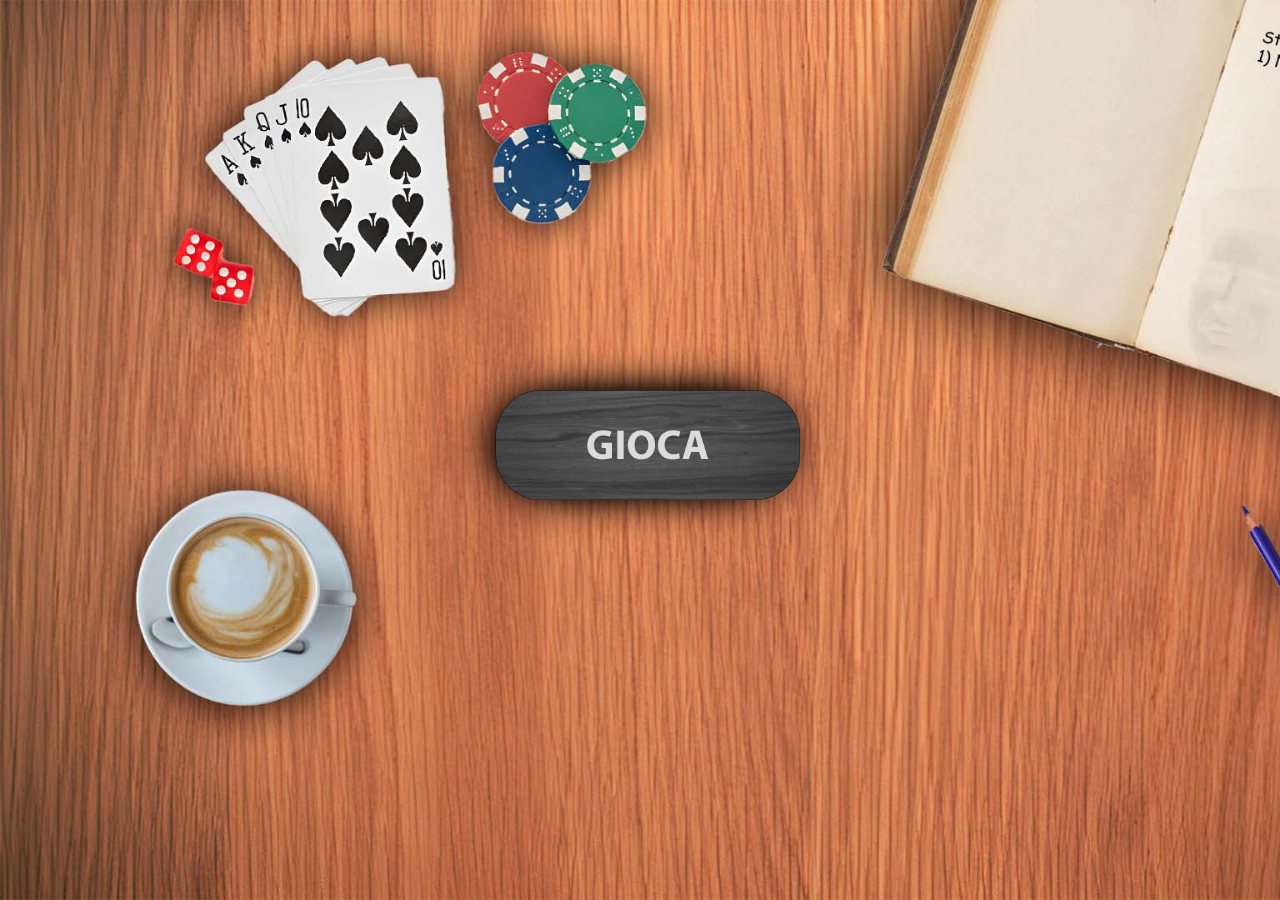
<file: scacchi/index.html>
<!DOCTYPE html>
<html lang="it">
  <head>
    <title>Scacchi</title>
    <link href="style.css" rel="stylesheet" type="text/css" />  <!--collegamento al css-->
      <link rel="icon" type="image/x-icon" href="immagini/white_pawn.svg">  <!--icona-->
    <script src="https://ajax.googleapis.com/ajax/libs/jquery/3.6.3/jquery.min.js"></script>  <!--collegamento a JQuery-->
  </head>

  <body>
   <div class="game"><img id="bottone" src="immagini/tasto.png" alt="tasto.png"></div>  <!--Tasto per avviare il gioco-->
   <div class="restart"><img id="bottoneRestart" src="immagini/restart.png" alt="restart.png"></div>  <!--Tasto per riavviare la partita-->

   <div id="result"></div>  <!--schermata risultato-->


    <ul id="eliminatinero" class="eliminati"></ul>  <!--lista degli eliminati del nero-->
    <ul id="eliminatibianco" class="eliminati"></ul>  <!--lista degli eliminati del bianco-->

    <ul id="listaPedoneBianco">   <!--Lista per il potenziamento del pedone bianco (di norma nascosta)-->
      <li><img src="immagini/white_knight.svg" alt="white_knight.svg"></li>
      <li><img src="immagini/white_queen.svg" alt="white_queen.svg"></li>
      <li><img src="immagini/white_bishop.svg" alt="white_bishop.svg"></li>
      <li><img src="immagini/white_rook.svg" alt="white_rook.svg"></li>
    </ul>

    <div id="spazioDiGioco"></div>  <!--Qui si posiziona la scacchiera di gioco-->

    <ul id="listaPedoneNero">     <!--Lista per il potenziamento del pedone nero (di norma nascosta)-->
      <li><img src="immagini/black_knight.svg" alt="black_knight.svg"></li>
      <li><img src="immagini/black_queen.svg" alt="black_queen.svg"></li>
      <li><img src="immagini/black_bishop.svg" alt="black_bishop.svg"></li>
      <li><img src="immagini/black_rook.svg" alt="black_rook.svg"></li>
    </ul>

   

    <!--collegamento agli script di ogni classe e allo script principale-->
    <script src="classi/Pezzo.js" type="text/javascript"></script>
    <script src="classi/AlfiereBianco.js" type="text/javascript"></script>
    <script src="classi/AlfiereNero.js" type="text/javascript"></script>
    <script src="classi/TorreNero.js" type="text/javascript"></script>
    <script src="classi/TorreBianco.js" type="text/javascript"></script>
    <script src="classi/CavalloNero.js" type="text/javascript"></script>
    <script src="classi/CavalloBianco.js" type="text/javascript"></script>
    <script src="classi/ReNero.js" type="text/javascript"></script>
    <script src="classi/ReBianco.js" type="text/javascript"></script>
    <script src="classi/PedoneBianco.js" type="text/javascript"></script>
    <script src="classi/PedoneNero.js" type="text/javascript"></script>
    <script src="classi/ReginaNero.js" type="text/javascript"></script>
    <script src="classi/ReginaBianco.js" type="text/javascript"></script>
    <script src="classi/Scacchiera.js" type="text/javascript"></script>
    <script src="classi/playSound.js" type="text/javascript"></script>
    <script src="script.js" type="text/javascript"></script>
  </body>
</html>
</file>
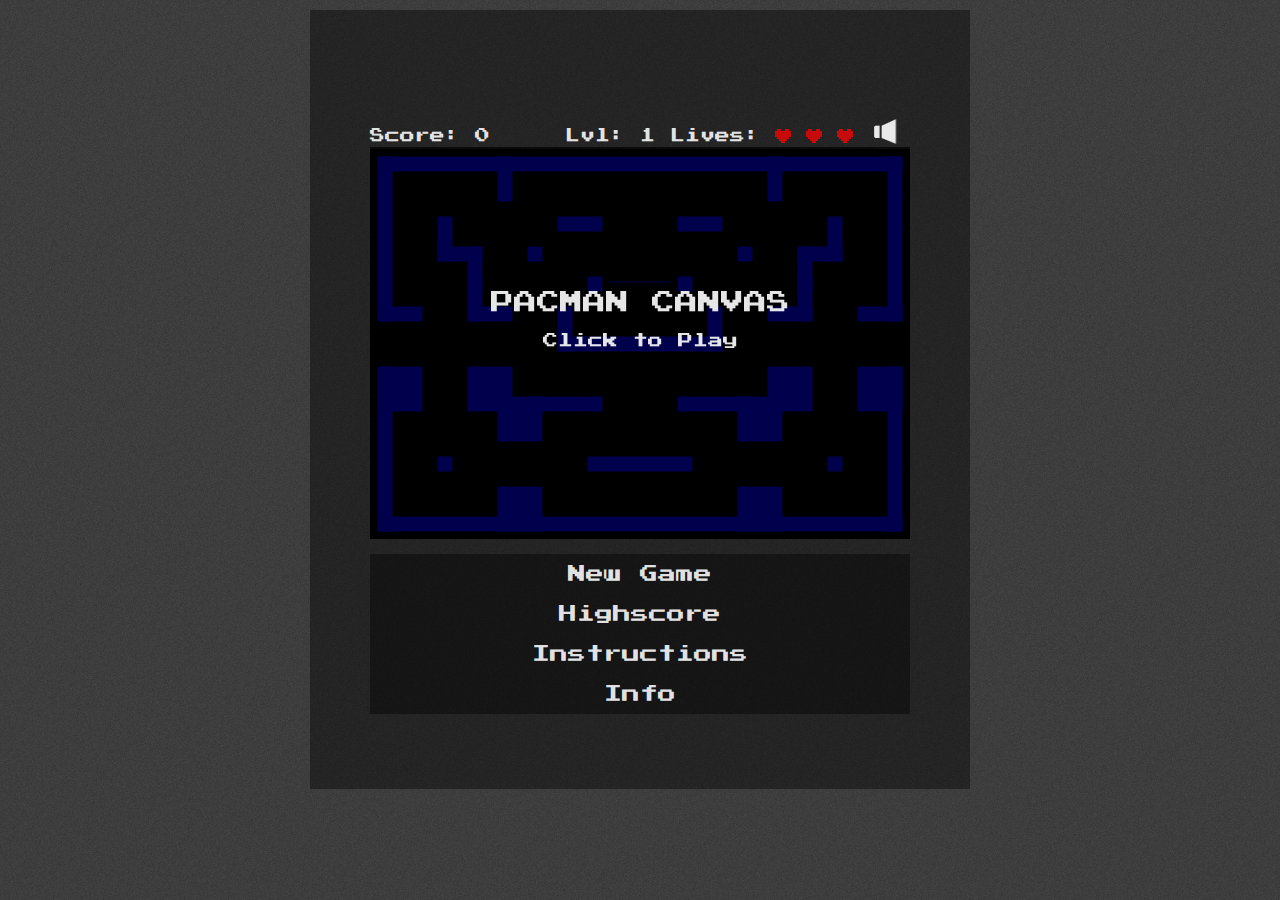
<file: labirinto/idee minigiochi progetto/pacman-canvas-master/index.htm>
<!DOCTYPE html>

<!--<html lang="en">-->
<html lang="en" manifest="cache.manifest">
<head>
	<meta charset="utf-8" />
	<title>Pacman in HTML 5 Canvas</title>
	<link rel="stylesheet" href="style.css">
	<link rel="stylesheet" href="pacman-canvas.css">
	<link rel="manifest" href="manifest.json">


	<!-- SEO Stuff -->
    <meta name="description" content="Play Pacman Canvas for free on your desktop or mobile. This whole game is open source an was created in HTML5." />
    <link rel="canonical" href="http://pacman.platzh1rsch.ch/" />
    <meta name="author" content="platzh1rsch.ch" />
    <meta name="publisher" content="platzh1rsch.ch" />
    <meta name="copyright" content="&copy; Copyright (c) platzh1rsch.ch" />
    <meta name="robots" content="index,follow" />
    <meta http-equiv="content-language" content="de">
    <meta name="language" content="de">
    <meta name="page-topic" content="Games/Arcade" />

    <meta content="National" name="distribution" />
    <meta content="pacman.platzh1rsch.ch" name="target" />

   	<!-- Facebook Open Graph Information -->
	<meta property="og:image" content="http://pacman.platzh1rsch.ch/img/Icon-200x200.png"/>
    <meta property="og:title" content="Pacman Canvas in HTML5" />
	<meta property="og:description" content="Play Pacman Canvas for free on your desktop or mobile. This whole game is open source an was created in HTML5." />
    <meta property="og:url" content="http://pacman.platzh1rsch.ch/" />
    <meta property="og:site_name" content="Pacman Canvas in HTML5" />
	<meta property="og:locale" content="en_US" />

	<!-- site icons -->
	<link rel="shortcut icon" href="img/Icon-130x130.png" />
	<link rel="apple-touch-icon" href="img/Icon-130x130.png" />

    <meta property="og:image" content="http://pacman.platzh1rsch.ch/img/Icon-130x130.png"/>

	<!-- AppsFuel verification code -->
	<meta name="appsfuel_code" content="83d3cedc1050a5c"/>
	
	<!-- Mobile Viewport -->
	<meta name="viewport" content="width=device-width, initial-scale=1, maximum-scale=1, user-scalable=0"/>
	
	<!-- Apple Mobile Web Capability -->
	<meta name="apple-mobile-web-app-capable" content="yes" />
	
	<!-- Script -->
	<script src="js/jquery-1.10.2.min.js" type="text/javascript"></script>
	<script src="js/jquery.hammer.min.js" type="text/javascript"></script>
	
	<!-- Google Analytics -->
	<script type="text/javascript">

	  var _gaq = _gaq || [];
	  _gaq.push(['_setAccount', 'UA-28993174-1']);
	  _gaq.push(['_setDomainName', 'pacman.platzh1rsch.ch']);
	  _gaq.push(['_trackPageview']);

	  (function() {
		var ga = document.createElement('script'); ga.type = 'text/javascript'; ga.async = true;
		ga.src = ('https:' == document.location.protocol ? 'https://ssl' : 'http://www') + '.google-analytics.com/ga.js';
		ga.src = ('https:' == document.location.protocol ? 'https://ssl' : 'http://www') + '.google-analytics.com/ga.js';
		var s = document.getElementsByTagName('script')[0]; s.parentNode.insertBefore(ga, s);
	  })();
	</script>
	
</head>

<body>

<div class="container">
<div class="main">


<!-- Display this message if Javascript is disabled -->
<noscript>
<h2>Enable Javascript!</h2>
<p>This HTML 5 app requires Javascript to run. Please check that Javascript is enabled in your browser.</p>
</noscript>

<!-- Highscore -->
<div class="content" id="highscore-content">
	<div class="button" id="back">&lt; back</div>
	<div>
		<h1>Highscore</h1>
		<p>
			<ol id="highscore-list">
				
			</ol>
		</p>
	</div>
</div>

<!-- INSTRUCTIONS -->
<div class="content" id="instructions-content">
	<div class="button" id="back">&lt; back</div>
	<div>
		<h1>Instructions</h1>
		<div class="nomobile">
			<h2>Controls</h2>
			<p>Use your arrow keys or [W,A,S,D] keys to navigate pacman.</p>
			<p>To pause / resume the game press [SPACE] or [ESC] or just click into the game area.</p>
		</div>
		<div class="mobile">
			<h2>Controls</h2>
			<p>Use swipe gestures to navigate pacman.</p>
			<p>Alternatively use the Arrow Buttons underneath the game area to navigate pacman.</p>
			<p>To pause / resume the game, touch the game area once.</p>
		</div>

		<div>
			<h2>Ghosts</h2>
			<p>Ghosts are creatures that hunt pacman and will kill him if they catch him.</p>
			<p>Every ghost has its own strategy to chase down pacman.</p>
			<h3>Inky<img src="img/inky.svg" class="pull-right"></h3>
			Inky will stay in the ghost house until pacman has eaten at least 30 pills.	His home is the bottom right corner.
			<h3>Blinky <img src="img/blinky.svg" class="pull-right"></h3>
			Blinky is the most agressive of the 4 ghosts. He will start chasing pacman right away, and aim directly at him. His home is the upper right corner.
			<h3>Pinky<img src="img/pinky.svg" class="pull-right"></h3>
			Pinky will start chasing pacman right away, he will always aim 4 fields ahead and 4 fields left of pacman. His home is the upper left corner.
			<h3>Clyde<img src="img/clyde.svg" class="pull-right"></h3>
			Inky will stay in the ghost house until pacman has eaten at least 2/3 of all pills. His home is the bottom left corner.
		</div>

		<div>
			<h2>Ghost moods</h2>
			The ghosts have two different moods that change the way they act during the game.
			<h3>Scatter mood</h3>
			<p>This is the default mood. When ghosts are in scatter mood, they will just go to their home corner and stay there.</p>
			<img src="img/instructions/instructions_scatter.PNG">
			<h3>Chase mood</h3>
			<p>After a certain time the ghosts change their mood and want to go chasing pacman. This is indicated through the walls turning red.</p>
			<img src="img/instructions/instructions_chase.PNG">
		</div>

		<div>
			<h2>Items</h2>
			<h3>Pills</h3>
			<p>The goal of every level is, to eat all the white pills without getting catched by the ghosts. One pill results in 10 points.</p>
			<h3>Powerpills</h3>
			<p>In every level there are 4 powerpills, which are a bit bigger than the regular ones. If Pacman eats those, he will get strong enough to eat the ghosts. You can see this indicated by the ghosts turning blue. One powerpill results in 50 points.</p>
			<img src="img/instructions/instructions_powerpill.PNG">
			<p>Eating a ghost results in 100 points. The soul of the ghost will return to the ghost house before starting to chase Pacman again.</p>
		</div>

	</div>
</div>

<!-- Info -->
<div class="content" id="info-content">
	<div class="button" id="back">&lt; back</div>
	<div>
		<h1>Info</h1>
		<p>Current Version: <span class="app-version">1.0.6 (2022-08-14)</span></p>
		<img src="img/platzh1rsch-logo.png">
		<p>Pacman Canvas is Open Source, written by <a href="http://platzh1rsch.ch">platzh1rsch</a>. You can get the code on <a target="_blank" href="https://github.com/platzhersh/pacman-canvas" target="_blank">github</a>.</p>
	</div>
</div>



<!-- main game content -->
<div class="content" id="game-content">

		<!-- Google AdSense -->
		<div id="adsense">
			<script async src="//pagead2.googlesyndication.com/pagead/js/adsbygoogle.js"></script>
			<ins class="adsbygoogle"
			     style="display:inline-block;width:320px;height:50px"
			     data-ad-client="ca-pub-0176206735745791"
			     data-ad-slot="6492298622"></ins>
			<script>
			(adsbygoogle = window.adsbygoogle || []).push({});
			</script>
		</div>
	
	
	<!-- main game content -->
	<div class="game wrapper">
	
		<div class="score">Score:</div>
		<div class="level">Lvl:</div>
		<div class="lives">Lives: </div>
		
		<div class="controlSound">
			<img src="img/audio-icon-mute.png" id="mute">
		</div>
		<!-- canvas is splitted into 18x13 fields -->
		<div id="canvas-container">
			<div id="canvas-overlay-container">
				<div id="canvas-overlay-content">
					<div id="title">Pacman Canvas</div>
					<div><p id="text">Click to Play</p></div>
				</div>
			</div>
			<canvas id="myCanvas" width="540" height="390">
			<p>Canvas not supported</p>
			</canvas>
		</div>

		<div class="controls" id="game-buttons">
		<!-- Will be moved to Instructions 
		<p class="nomobile">Use W-A-S-D keys to navigate Pac-Man</p>
		-->
		
			<!-- OLD Buttons -->
			<div>
				<span id="up" class="controlButton">&uarr;</span>
			</div>
			<div>
				<span id="left" class="controlButton">&larr;</span>
				<span id="down" class="controlButton">&darr;</span>
				<span id="right" class="controlButton">&rarr;</span>
			</div>
			
		</div>
		<!-- inGame Controls End -->
		
		<!-- Game Menu -->		
		<div class="controls" id="menu-buttons">
			<ul>
				<li class="button" id="newGame">New Game</li>
				<li class="button" id="highscore">Highscore</li>
				<li class="button" id="instructions">Instructions</li>
				<li class="button" id="info">Info</li>
			</ul>
			
		</div>
		<!-- Game Menu End -->
		
	</div>
		
	<div class="description nomobile">
		<p>This whole thing was written in HTML5, CSS3 and Javascript (using small bits of jquery). For the basics I was following the <a href="http://devhammer.net/blog/exploring-html5-canvas-part-1---introduction" target="_blank">"Exploring HTML5 Canvas"</a> Tutorials (Part 1 - 6) by Devhammer. Thanks for the great Tutorial!</a>
		<p>For some other stuff, like how to write objectorientated javascript I was following the tutorials over at <a href="http://www.codecademy.com/" target="_blank">http://www.codecademy.com/</a>, which is a really great site to learn Javascript and also other languages.</a>
		<p>If you understand German you can also read my blogpost about this site: <a href="http://blog.platzh1rsch.ch/2012/08/pacman-in-html5-canvas.html">"Pacman in HTML5 Canvas"</a>.</p>
		
		<span id="audio">
			<audio id="theme" preload="auto">
				<source src="wav/theme.wav" type="audio/wav">
				<source src="mp3/theme.mp3" type="audio/mpeg">
			</audio>
			<audio id="waka" preload="auto">
				<source src="wav/waka.wav" type="audio/wav">
				<source src="mp3/waka.mp3" type="audio/mpeg">
			</audio>
			<audio id="die" preload="auto">
				<source src="wav/die.wav" type="audio/wav">
				<source src="mp3/die.mp3" type="audio/mpeg">
			</audio>
			<audio id="powerpill" preload="auto">
				<source src="wav/powerpill.wav" type="audio/wav">
				<source src="mp3/powerpill.mp3" type="audio/mpeg">
			</audio>
		</span>
		
		
	</div>

</div>
</div>
</div>

	<script src="pacman-canvas.js" type="text/javascript"></script>


</body>
</html>
</file>
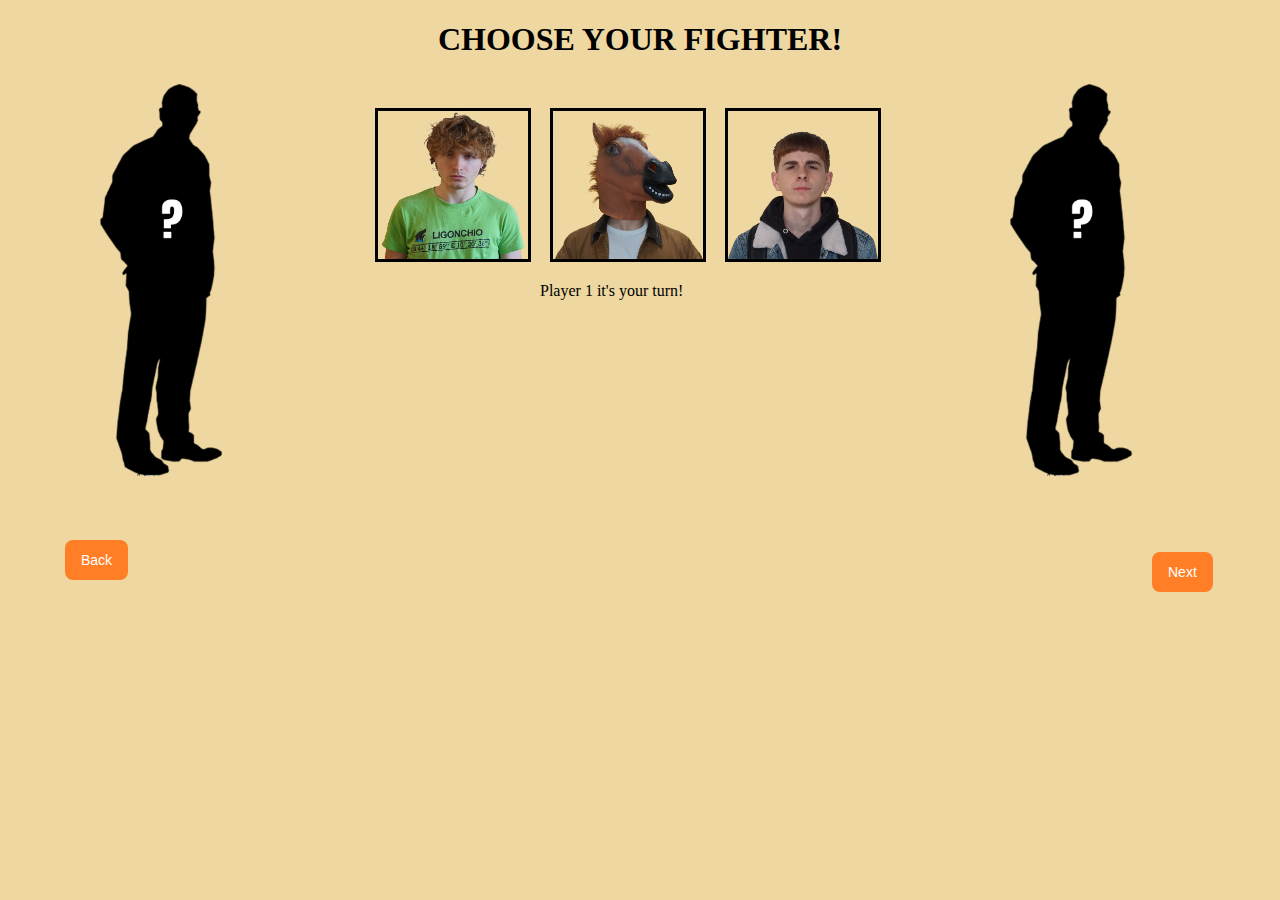
<file: characters-v2.html>
<!DOCTYPE html>
<head>
	<script src="https://ajax.googleapis.com/ajax/libs/jquery/3.6.3/jquery.min.js"></script>
	<title>Characters</title>
	<link rel="icon" href="images/logo.png" type="image/icon type">
	<link rel="stylesheet" href="style.css">
	
	<style>

		html{
			background-color: #eed7a1;
			cursor: url("cursor/WiiCursor.png"), auto;
		}
		
		.back{
			margin-left:-125px;
		}
		.next{
			top:-28px;
		}
		
	</style>
</head>
<body>
	<div id="tutto">
	
		<h1 id="titolo">CHOOSE YOUR FIGHTER!</h1>
	
		<div id="p1">
			<img src="images/mysterious.png" alt="First Player" id="completo1">
		</div>
		
		<div id="p2">
			<img src="images/mysterious.png" alt="First Player" id="completo2">
		</div>
		
		<div id="personaggi">
			<ul>
				<li> <img src="images/berta/testa-1.png" alt="First Character" id="testa"> </li>
				<li> <img src="images/davide/testa-1.png" alt="Second Character" id="testa2"> </li>
				<li> <img src="images/giorgio/testa-1.png" alt="Third Character" id="testa3"> </li>
			</ul>
		</div>
		
		<p id="scelta"> Player 1 it's your turn! </p>
		
		<button class = "back" id="indietroHome" target="" >Back</button>
		<button class = "next" id="nextChar" target="" >Next</button>
		
	</div>
	
	<script src="script_personaggi.js"></script>

</body>
</html>
</file>
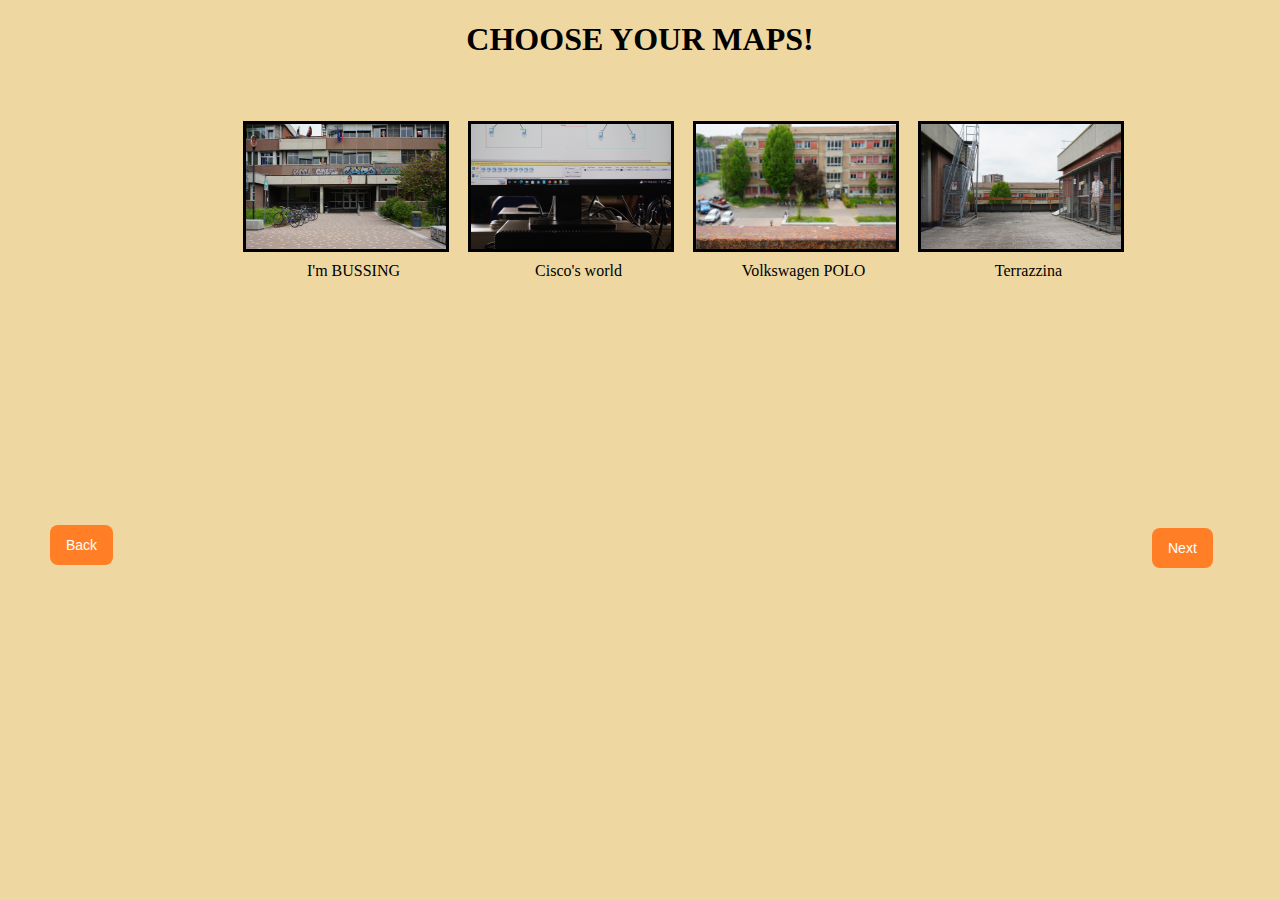
<file: map.html>
<!DOCTYPE html>
<head>
	<script src="https://ajax.googleapis.com/ajax/libs/jquery/3.6.3/jquery.min.js"></script>
	<title>MAPS</title>
	<link rel="icon" href="images/logo.png" type="image/icon type">
	<link rel="stylesheet" href="style.css">
	
	<style>
		body{
			cursor: url("cursor/cursor.cur"), auto;
		}

		html{
			background-color: #eed7a1;
			cursor: url("cursor/WiiCursor.png"), auto;
		}
		
		#descrizione{
			text-align:center;
		}
		
		.back{
			margin-left: 50px;
		}
		
	</style>
</head>
<body>
	<div id="tutto">
	
		<h1 id="titolo">CHOOSE YOUR MAPS!</h1>
	
		<div id="mappe">
			<table>
				<tr>
					<td> <img src="images/sfondi/bus.jpg" alt="First Map" id="map1"> </td>
					<td> <img src="images/sfondi/ciscos_world.jpg" alt="Second Map" id="map2"> </td>
					<td> <img src="images/sfondi/polo.jpg" alt="Third Map" id="map3"> </td>
					<td> <img src="images/sfondi/terrazzina.jpg" alt="Third Map" id="map4"> </td>
				<tr>
				<tr id = "descrizione">
					<td>I'm BUSSING</td>
					<td>Cisco's world</td>
					<td>Volkswagen POLO</td>
					<td>Terrazzina</td>
				<tr>
			</table>
		</div>
		
		<button class = "back" id="allezBack" target="" >Back</a></button>
		<button class = "next" id="allezForward" target="" >Next</a></button>
		
	</div>
	
	<script>
	var bus = new Audio('audio/bus.mp3');
	var selected = new Audio('audio/selected.mp3');
	
	let selezione = false;
	
	let delta = 60 / 1000
	setInterval(() => {
		if(selezione){
			document.getElementById("allezForward").onclick = nextMap;
		}
		
	}, delta)
	
	document.getElementById("allezBack").onclick = backHome;
	
	function backHome(){
		location.replace("characters-v2.html");
	}
	
	function nextMap(){
		location.replace("index_1.html");
	}
	
	$(document).ready(function () {
		
		$("#map1").click(function () {
			bus.play();
			$("#map1").css("border","2px solid red");
			$("#map2").css("border","");
			$("#map3").css("border","");
			$("#map4").css("border","");
			$("#map1").css("transform", "scale(1.1)");
			$("#map2").css("transform", "scale(1.0)");
			$("#map3").css("transform", "scale(1.0)");
			$("#map4").css("transform", "scale(1.0)");
			localStorage.setItem("mappa", "bus.jpg");
			selezione = true;
			disabled
		});
		
		$("#map2").click(function () {
			selected.play();
			$("#map2").css("border","2px solid red");
			$("#map1").css("border","");
			$("#map3").css("border","");
			$("#map4").css("border","");
			$("#map2").css("transform", "scale(1.1)");
			$("#map1").css("transform", "scale(1.0)");
			$("#map3").css("transform", "scale(1.0)");
			$("#map4").css("transform", "scale(1.0)");
			localStorage.setItem("mappa", "ciscos_world.jpg");
			selezione = true;
		});
		
		$("#map3").click(function () {
			selected.play();
			$("#map3").css("border","2px solid red");
			$("#map1").css("border","");
			$("#map2").css("border","");
			$("#map4").css("border","");
			$("#map3").css("transform", "scale(1.1)");
			$("#map1").css("transform", "scale(1.0)");
			$("#map2").css("transform", "scale(1.0)");
			$("#map4").css("transform", "scale(1.0)");
			localStorage.setItem("mappa", "polo.jpg");
			selezione = true;
		});
		
		$("#map4").click(function () {
			selected.play();
			$("#map4").css("border","2px solid red");
			$("#map1").css("border","");
			$("#map2").css("border","");
			$("#map3").css("border","");
			$("#map4").css("transform", "scale(1.1)");
			$("#map1").css("transform", "scale(1.0)");
			$("#map2").css("transform", "scale(1.0)");
			$("#map3").css("transform", "scale(1.0)");
			localStorage.setItem("mappa", "terrazzina.jpg");
			selezione = true;
		});
		
	});
	
	</script>
	
</body>
</html>
</file>
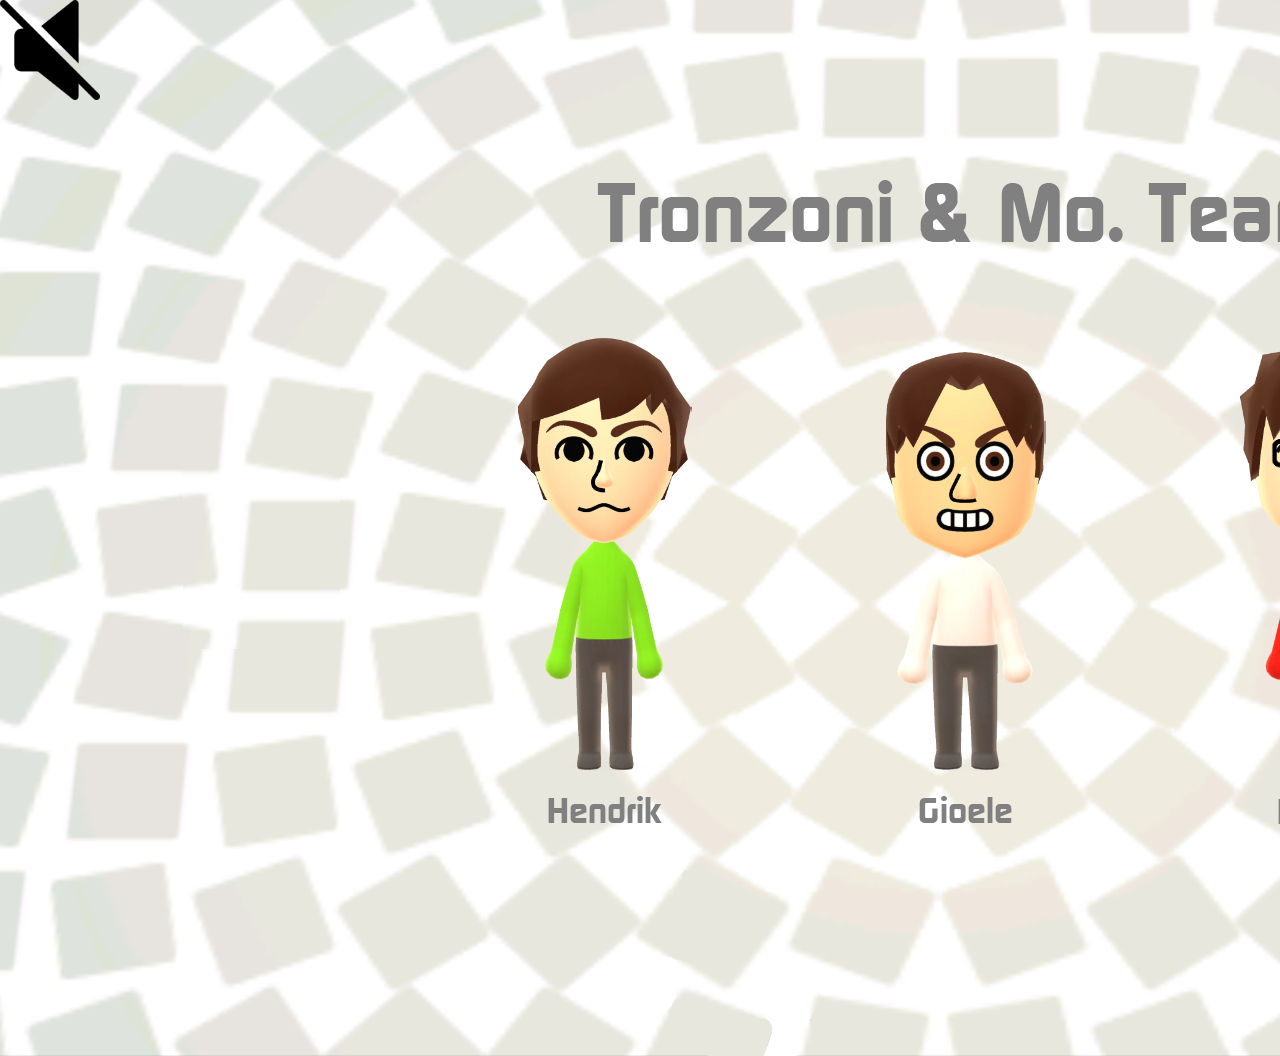
<file: mii_channel.html>
<!DOCTYPE html>
	<head>
		<title>Mii Channel</title>
		<link rel="icon" href="https://upload.wikimedia.org/wikipedia/commons/1/1d/Mii_Logo.png" type="image/icon type">
		<meta charset="UTF-8">
		<script src="https://ajax.googleapis.com/ajax/libs/jquery/3.6.3/jquery.min.js">	</script>
		<link rel="stylesheet" href="style.css">
		
		<style>
		</style>
	</head>
	<body>
		<img src="images/mute.png" id = "volume-mii">
		<img src = "images/mii-channel.png" alt="mii" id = "sfondo-mii">
	</body>
	<script>
		let tasto = document.getElementById("volume-mii");
		tasto.onclick = change;
		
		var acceso = false;
		
		var miiMusic = new Audio("audio/mii-channel-theme.mp3");
		
		function change(){
			if(acceso == false)
			{
				tasto.src = "images/volume.png";
				acceso = true;
				miiMusic.play();
			}
			else
			{
				tasto.src = "images/mute.png";
				acceso = false
				miiMusic.pause();
			}
		}
		
	</script>
</html>
</file>
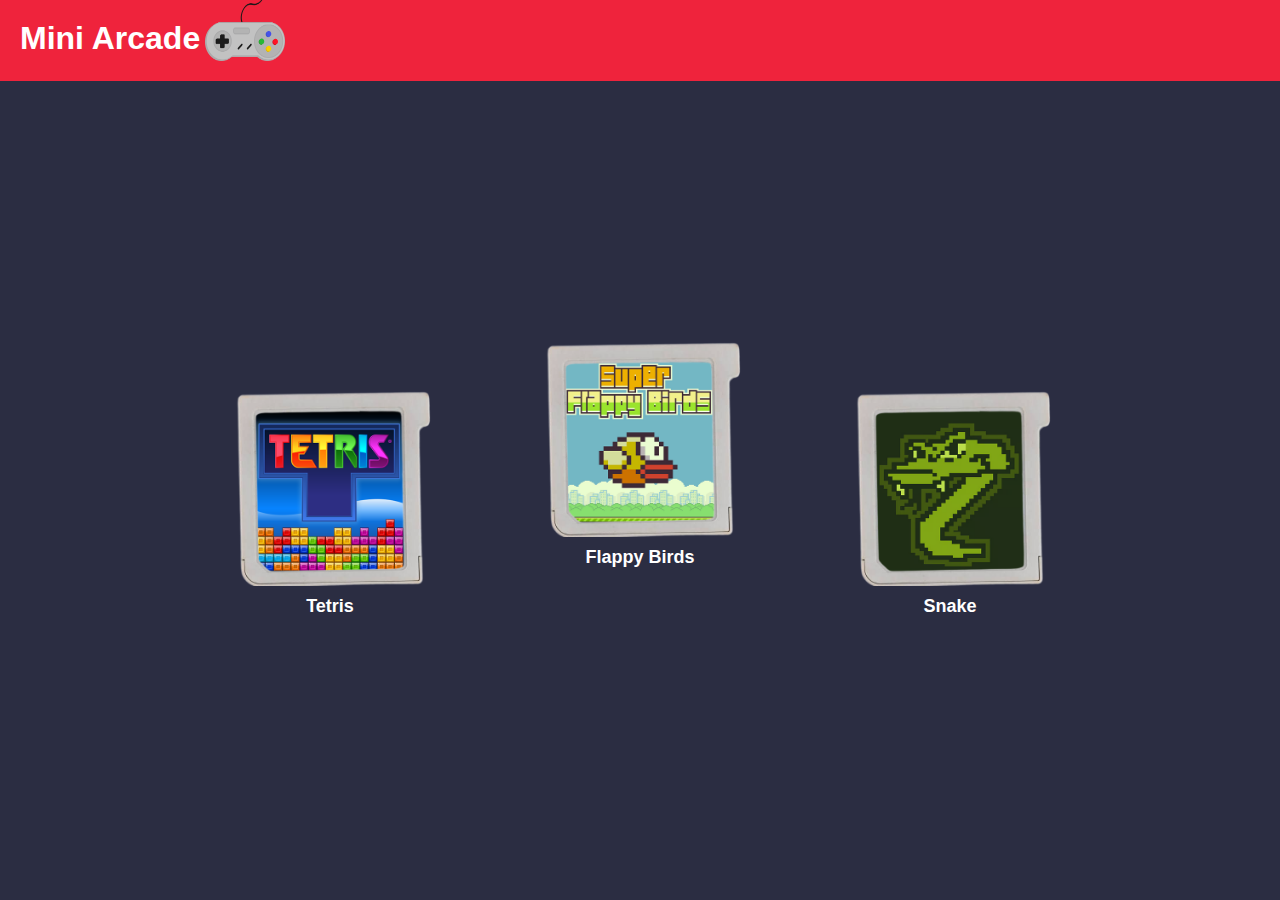
<file: Mini.html>
<!-- saved from url=(0027)https://simobini.github.io/ -->
<html><head><meta http-equiv="Content-Type" content="text/html; charset=UTF-8">
        
        <meta name="viewport" content="width=device-width">
        <meta name="description" content="Mini Arcade©">
        <meta name="keywords" content="Arcade">
        <meta name="author" content="Simone Bini, Guenda Morrone, Davide Padurean">
        <title>Mini Arcade</title>
        <link href="https://simobini.github.io/images/home/icon.png" rel="icon" media="all">
        <script src="./Mini_files/jquery-3.6.4.min.js.download"></script>
        <script src="./Mini_files/home.js.download"></script>
        <link href="./Mini_files/home.css" rel="stylesheet" type="text/css" media="all">
    </head>

    <body>

      <header>
        <h1>Mini Arcade</h1>
        <img id="head" src="./Mini_files/controller.png" alt="controller">
      </header>

      <div class="menu">
        
        <div class="menu-item">
          <img id="first" src="./Mini_files/tetris.png" alt="tetris">
          <p>Tetris</p>
        </div>

        <div class="menu-item" style="margin-bottom: 116.433px;">
          <img id="second" src="./Mini_files/birds.png" alt="birds">
          <p>Flappy Birds</p>
        </div>

        <div class="menu-item">
          <img id="third" src="./Mini_files/snake.png" alt="snake">
          <p>Snake</p>
        </div>

      </div>

      <div id="nintendo" style="display: none;"><img src="./Mini_files/nintendo.png"></div>
    
    

</body></html>
</file>
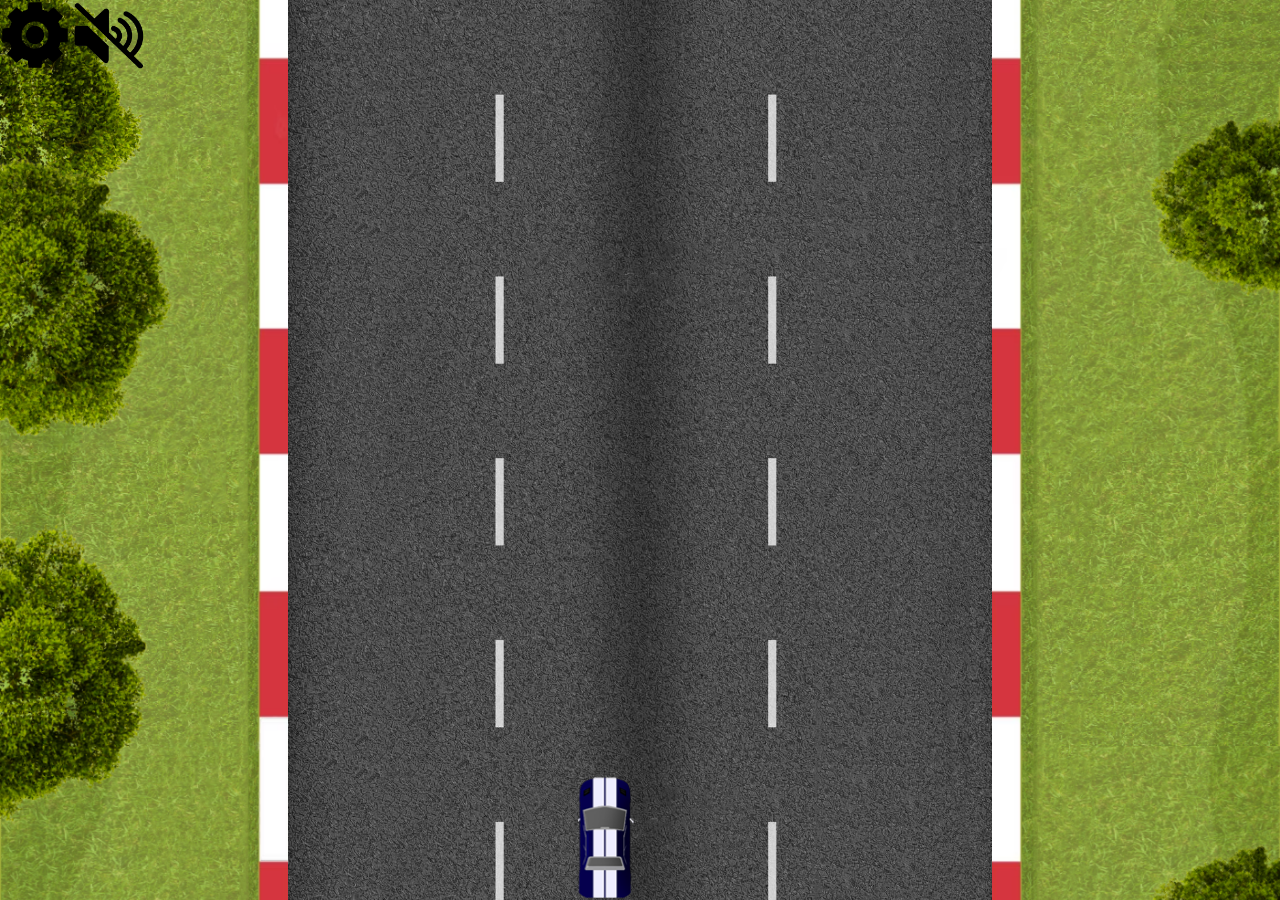
<file: asfaltoFolle/gioco.html>
<html>
	<head>
		<link href="Style/gioco/settings.css" rel="stylesheet" type="text/css">	
		<link href="Style/gioco/car.css" rel="stylesheet" type="text/css">	

		<script src="https://ajax.googleapis.com/ajax/libs/jquery/3.5.1/jquery.min.js"></script>
		<script type="text/javascript" src="script/script.js"></script>
		<title>Gioco</title>
	</head>
	
	<body>
		<div>
			<div class="bordiSx">
				<img id="opzioni" src="images/gioco/opzioni.png" width="70px" height="70px">
				<img id="audio" src="images/gioco/noAudio.png" width="70px" height="70px">	
			</div>
			<div id="img-area">
				<span id="macchina"><span class="movimentoMac"></span></span>
				<span id="ostacolo"><img class="movimentoOst" src="images/gioco/Ostacolo1.png"></span>
				<span id="ostacolo2" style="display:none"><img class="movimentoOst2" src="images/gioco/Ostacolo1.png"></span>
			</div>

			<div class="gameOver">	
				<h1>GAME OVER</h1>	
				<h2>SCORE: "<span class="pts"></span>"</h2>	
				<div style="margin-top:155px">
					<button id="restart"><a href="gioco.html">RESTART</a></button>
					<button id="record"><a href="Record.html">RECORD</a></button>
				</div>	
			</div>
			
			<div id="countDown"></div>
		</div>
		
		
		<div class="content">
				
			<div class="center">
				<button class="bottone1">RESUME</button>
				<button class="bottone2"><a href="Garage.html">GARAGE</a></button>
				<button class="bottone3"><a href="Home.html">HOME</a></button>
			</div>
		</div>	
		
		
	</body>
</html>
</file>
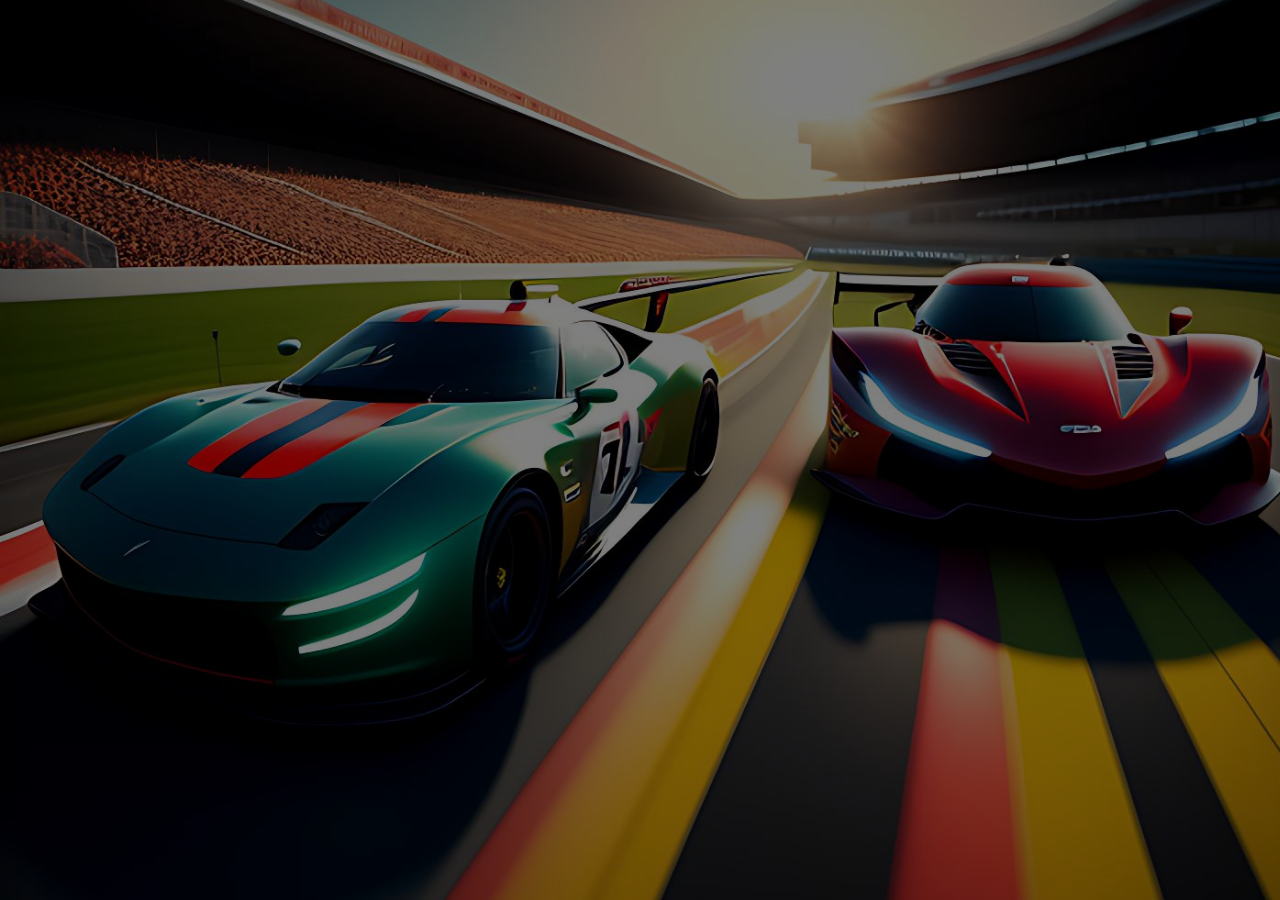
<file: asfaltoFolle/Home.html>
<html>
	<head>
		<title>SUPER FUNNY RACING GAME</title>
		<link href="Style/home-preGame/MainPre.css" rel="stylesheet" type="text/css">
		
		<script src="https://ajax.googleapis.com/ajax/libs/jquery/3.5.1/jquery.min.js"></script>
		<script src="script/Home.js" type="text/javascript"></script>
	</head>
	<body>

		<audio id="audio1" preload="auto">
			<source src="audio/startMacchina.wav" controls></source>
			Audio non funzionante
		</audio>
 
		<div id="wrapperMain">
			<div id="titolo"><h1>ASFALTO FOLLE</h1></div>
			<p id="bottom">Click sullo schermo per iniziare</p>
		</div>

		<div id="nero"></div>

		<div id="wrapperSecond">
			<div><p><a href="preGame.html"> &lt;PLAY> </a></p></div>
			<div id="bottoni"><div><a href="Garage.html">&lt;GARAGE></a></div></div>
		</div>
	</body>
</html>
</file>
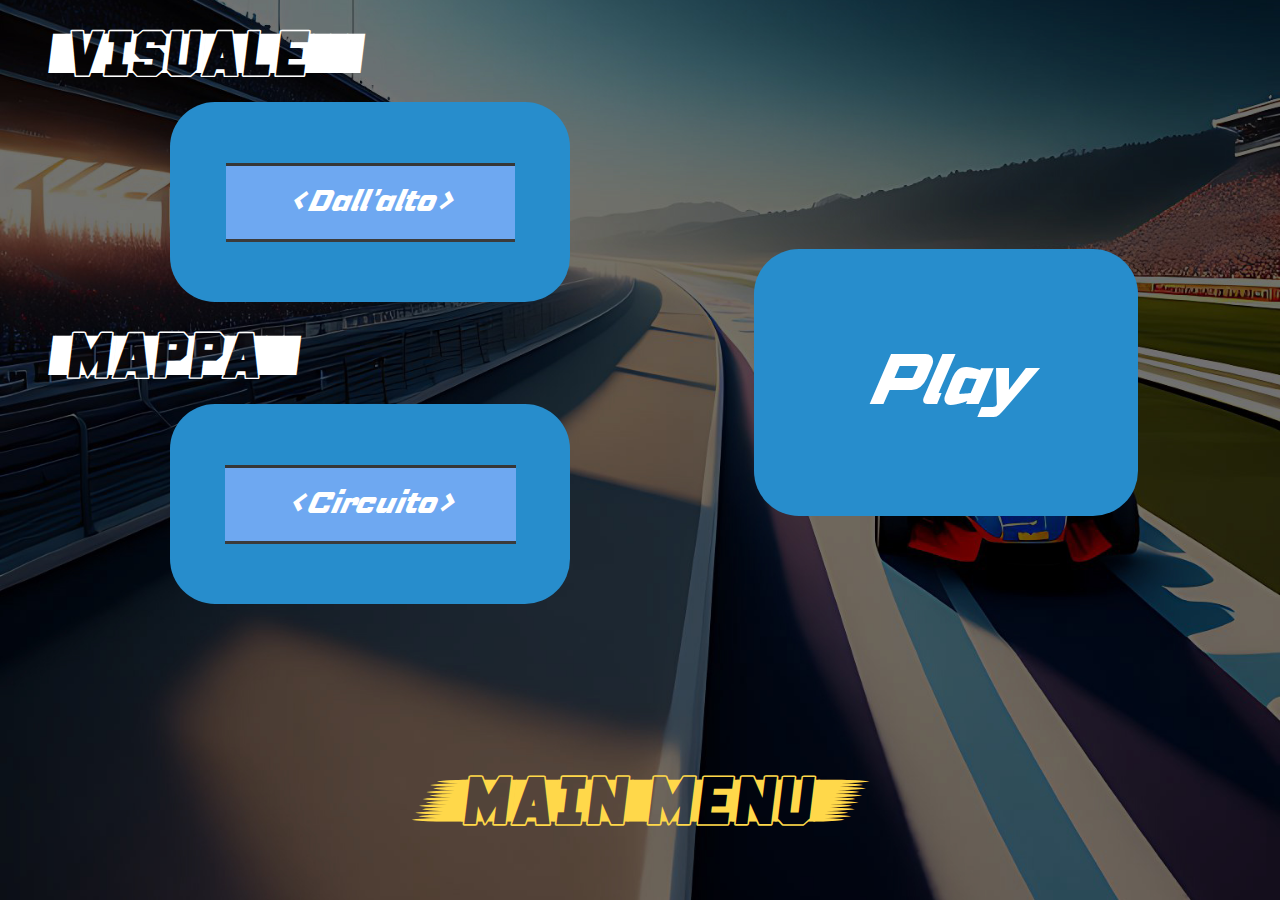
<file: asfaltoFolle/preGame.html>
<html>
	<head>
		<title>Pre-Game</title>
		<link href="Style/home-preGame/MainPre.css" type="text/css" rel="stylesheet">

		<script src="https://ajax.googleapis.com/ajax/libs/jquery/3.5.1/jquery.min.js"></script>
		<script src="script/preGame.js" type="text/javascript"></script>
	</head>
	<body id="bodyPre">
		<div id="wrapperPre">
			
			<div id="sx">
				<p>_VISUALE___</p>

				<div id="car">
					<div></div>
					<div></div>
					<div></div>
				</div>
				
				<p>_MAPPA__</p>
				<div id="map">
					<div></div>
					<div></div>	
				</div>
			</div>

			
			<div id="dx">
				<div id="play">
					<a href="">Play</a>
				</div>
			</div>
			<div id="footer">
				<p><a href="Home.html">&lt;MAIN_MENU></a></p>
			</div>
		</div>
	</body>
</html>
</file>
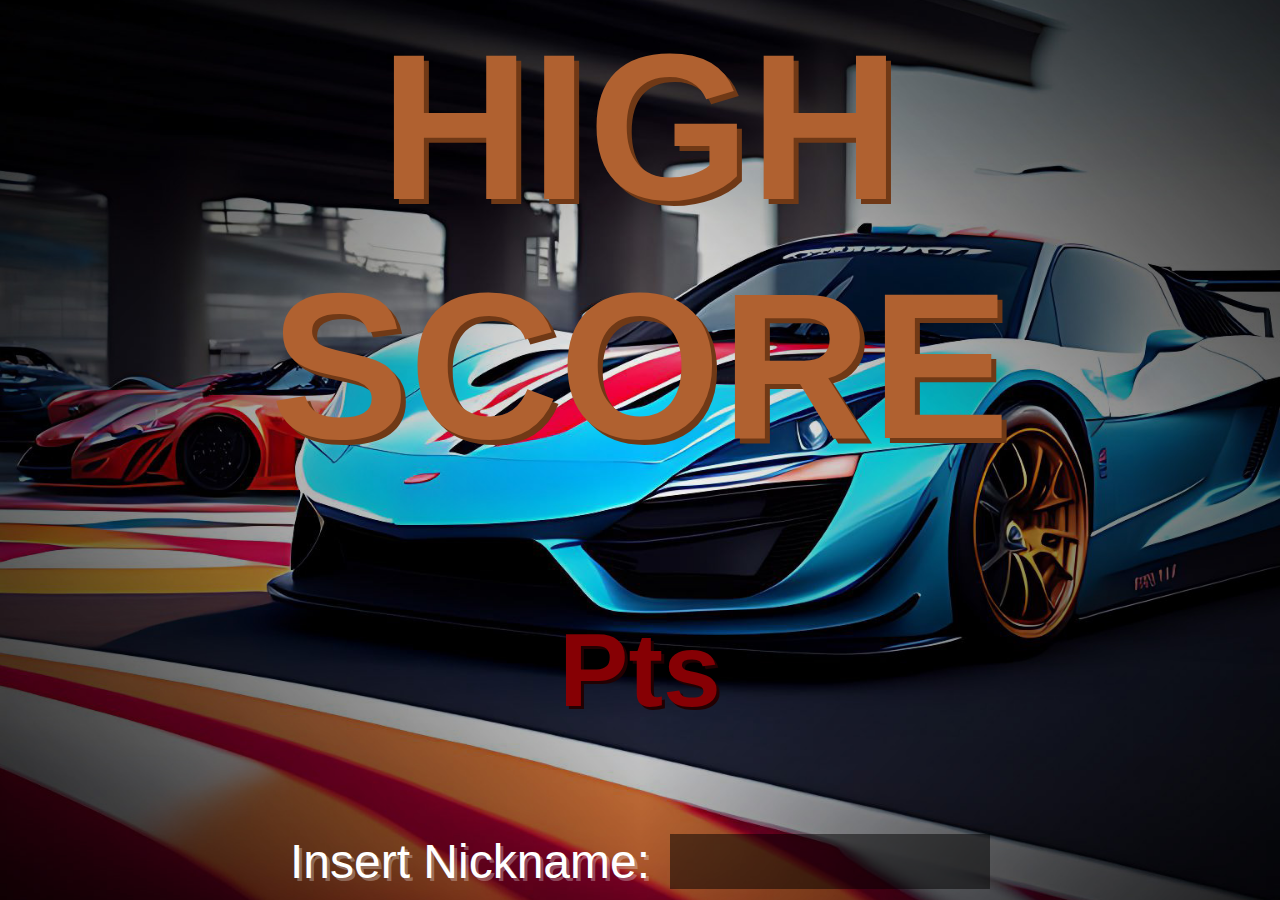
<file: asfaltoFolle/Record.html>
<html>
    <head>
		<link href="Style/record/HighSc.css" rel="stylesheet" type="text/css">

        <script src="https://ajax.googleapis.com/ajax/libs/jquery/3.5.1/jquery.min.js"></script>
        <script src="script/Record.js" type="text/javascript"></script>
    </head>
    <body>
        <div id="HS">
            <h1>HIGH SCORE</h1>

            <p><b> Pts</b></p>

            <div id="Ins">
                <label>Insert Nickname: </label>
                <input type="text" maxlength="10" id="nome" autocomplete="off">
            </div>
            <p style="display:none">Premere due volte per passare alla scoreboard</p>
        </div>
        
        <div id="SB" style="display:none">
            
            <h1>SCOREBOARD</h1>

            <table>
                <!--1^ riga: descrizione-->
                <tr id="legenda">
                    <td>Nickname</td>
                    <td>Points</td>
                </tr>

                <!--2^/3^/4^ riga: classifica-->
                

            </table>

            <a href="Home.html">&lt;__BACK_TO_HOME__></a>
        </div>
    </body>
</html>
</file>
<file: scacchi/style.css>
body {
	background-image: url("immagini/tavolo-texture.jpg");
	background-repeat: no-repeat;
	/* background-position: center; */
	height: 100vh;
	width: 100vW;
	margin: 0;
	overflow: hidden;
	background-size: cover;
}

#spazioDiGioco {
	position: relative;
	margin: auto;
	top: 0;
}


#bordoScacchiera {
	background-image: url("immagini/wood-texture.jpg");
	background-size: 1920px,1080px;
	background-position: center;
	position: relative;

	margin: 0px auto auto;
	top: 100px;
	border: 20px solid transparent;
	border-image: url("immagini/bordo.png") 100 stretch;

	width: 640px;

	padding: 0;
	
	box-shadow: 0 0 25px 5px rgba(0,0,0, 0.8);
	/*transform: rotateX(45deg);*/

	animation: fadeIn 1.5s;
}

@keyframes fadeIn {
    from { opacity: 0; }
    to   { opacity: 1; }
}

@keyframes fadeOut {
    from { opacity: 1; }
    to   { opacity: 0; }
}

.restart {
	position: absolute;
	z-index: 1;
}

#bottoneRestart {
	animation: fadeIn 1.5s;
	width: 100px;
	height: 100px;	
	transition: 0.3s;
}

#bottoneRestart:hover {
	width: 120px;
	height: 120px;	
}


.game, #result {
	position: absolute;
	size: 700px;
	top: 0;
	left: 0;
	right: 0;
	margin: 0 auto;
}

#result {
	display: none;
	background-color: rgba(0, 0, 0, 0.456);
	backdrop-filter: blur(5px);
	height: 100vh;
	width: 100vW;
	z-index: 1;
}

#result img{
	margin-top: 90px;
	width: 700px;
	height: 700px;
	z-index: 1;
}

#bottone{
	margin-top: 340px;
	width: 421px;
	height: 207px;
	z-index: 1;
	transition: 0.3s;
}

#bottone:hover{
	width: 510px;
	height: 250px;
}






table{
	margin: auto;
	border: 5px;
	border-collapse: collapse;
	/*border-style: solid;
  	border-color: rgb(230, 230, 230);*/
	box-shadow: 0 0 20px 15px rgba(0,0,0, 0.8) inset;
}



td {
	border-collapse: collapse;
	width: 80px;
	height: 80px;
	margin: 0;
	padding: 0;
}


tr {
	border-collapse: collapse;
	margin: 0;
	padding: 0;
}



.bianco{
  background-color: rgb(244, 235, 216);
}

.nero{
  background-color: rgba(150, 75, 0, 0.5);
}

img{
	display: block;
	margin: auto;
	height: 70px;
	width: 70px;
	padding: 0;
	user-select: none;
}


.selezionato{
	/*background-color: rgba(255, 255, 255, 0.5);*/
	background-image:  url("immagini/selezione.png") ;
	background-size: 180px;
	background-repeat: no-repeat;
   	background-position: center;	
}

.mosse {
	background-image: url("immagini/mosse.png");
	background-size: 130px;
	background-repeat: no-repeat;
   	background-position: center;	
}

.mangia {
	background-image: url("immagini/mangia.png");
	background-size: 80px;
	background-repeat: no-repeat;
	background-position: center;
}


.scacco {
	background-image: url("immagini/check.png");
	background-size: 180px;
	background-repeat: no-repeat;
	background-position: center;
}

#eliminatinero {
	float: left;
	position: relative;
	background-color: rgba(0,0,0,0.4);
	border-radius: 13px;
	padding:0;
	margin-left:40px;
	top:100px;
	max-height: 640px;
	overflow:auto;
}

#eliminatibianco {
	float: right;
	position: relative;
	background-color: rgba(0,0,0,0.4);
	border-radius: 13px;
	padding:0;
	margin-right:40px;
	top:100px;
	max-height: 640px;
	overflow:auto;
}


ul{
	list-style-type: none;
}

#listaPedoneBianco, #listaPedoneNero {
	padding: 0;
	background-color: rgba(0,0,0,0.4);
	border-radius: 13px;
	display: none;
	margin: 20px auto auto;
	width: 293px;
	position: absolute;
	z-index: 1;
	left: calc(50vw - 146px);
}

#listaPedoneNero {
	top: 770px;
}

#listaPedoneBianco li, #listaPedoneNero li  {
	display: inline-block;
}
</file>
<file: labirinto/idee minigiochi progetto/pacman-canvas-master/style.css>
/**********************************************************************************

       .__          __         .__    ____                     .__     
______ |  | _____ _/  |________|  |__/_   |______  ______ ____ |  |__  
\____ \|  | \__  \\   __\___   /  |  \|   \_  __ \/  ___// ___\|  |  \ 
|  |_> >  |__/ __ \|  |  /    /|   Y  \   ||  | \/\___ \\  \___|   Y  \
|   __/|____(____  /__| /_____ \___|  /___||__|  /____  >\___  >___|  / .ch
|__|             \/           \/    \/                \/     \/  

**********************************************************************************/


@font-face {
    font-family: 'Socialico';
    src: url(fonts/Socialico.otf) format('otf'),
         url(fonts/Socialico.ttf) format('ttf');
    src: local('Socialico'), local(Socialico),
         url(fonts/Socialico.otf) format('opentype');
    font-weight: normal;
    font-style: normal;
}

a img { border: none; }

h1, h2, h3 { 
	font-family: 'Press Start 2P', cursive; 
	font-family: 'Codystar', cursive;
	font-family: 'Acme', sans-serif;
    text-transform: uppercase;
	}
h1 {    font-size: 2em; }
h2 {    font-size: 1.7em; }
h3 {    font-size: 1.5em; }
	

html, body {
	width:100%;
	font-family: 'Quando', serif;
	font-size: 14px;
    margin: 0;
    padding: 0;
    min-height: 100%;
    height: 100%;
	line-height: 23px;
	background: url('img/bg-pattern-black.png') repeat;
    text-align: center;
	}
body {
	overflow-x: hidden;
	overflow-y: scroll;
	}

div.layout {
    margin: 0;
    padding: 0;
}

aside { background-color: rgba(255, 255, 255, 0.1); }
aside > * { margin: 0 15px; padding: 15px 0; }

.wrapper { width: 100%; }
.mobile { display: none; }

.sidebar {
	display: inline-block;
	width: 320px;
	float: left;
	background: url(bg-pattern-green.png) repeat;
	height: 100%;
	position: fixed;
	left: 0;
	top: 0;
	font-family: 'Acme', sans-serif;
	text-transform: uppercase;
	/*color: rgb(31,52,4);	- dark green */
    color: rgba(0,0,0,0.55);
    text-align: left;
    -webkit-box-shadow: 2px 2px 5px rgba(50, 50, 50, 0.75);
    -moz-box-shadow:    2px 2px 5px rgba(50, 50, 50, 0.75);
    box-shadow:         2px 2px 5px rgba(50, 50, 50, 0.75);
	}

::selection {
	background: rgba(24, 106, 12,0.7); /* Safari */
	}

::-moz-selection {
	background: rgba(24, 106, 12,0.7); /* Firefox */
	}
	
/*---------------------------------------------------------------------

	Sidebar: Navigation

*/
ul.nav {
list-style: none outside none;
font-size: 15px;
padding: 0;
margin: 0;
}
ul.nav.sub {
background-color: rgba(0,0,0,0.3);
background/*\**/: url(img/bg/black_30.png)\9;
display: none;
}
ul.nav.sub.active {
display: block;
}

ul.nav li {
line-height: 40px;
list-style: none outside none;	
padding-left: 2em;
transition-property: background-color, padding-left;
transition-duration: 0.7s;
}
ul.nav.sub li{
padding-left: 2.8em;
}

ul.nav li:hover { background-color: rgba(255,255,255,0.2); background/*\**/: url(img/bg/white_20.png)\9; *background: url(img/bg/white_20.png); padding-left: 2.5em;}
ul.nav li.active { background-color: rgba(255,255,255,0.1); background/*\**/: url(img/bg/white_20.png)\9; *background: url(img/bg/white_20.png);}

ul.nav a, ul.nav a:link, ul.nav a:active, ul.nav a:visited, ul.nav a:hover, ul.nav a:focus { color: rgb(31,52,4); text-decoration: none; font-size: 1.5em;}


.main {
	display: inline-block;
	position: static;
    margin: 0 auto;
    text-align: left;
	}

.header { display: none;}
	
.header, .content, .footer { 
	margin: 30px;
	max-width: 700px;
	background: rgba(0,0,0,0.4);
	background/*\**/: url(img/bg/black_40.png)\9;
	color: rgba(255,255,255,0.9);
	color/*\**/: rgb(250,250,250)\9;
	padding: 4em;
    width: 700px;
-webkit-box-shadow: 2px 2px 5px rgba(50, 50, 50, 0.75);
-moz-box-shadow:    2px 2px 5px rgba(50, 50, 50, 0.75);
box-shadow:         2px 2px 5px rgba(50, 50, 50, 0.75);
	}

.main a, .main  a:link, .main  a:active, .main  a:visited {
	/*color: rgba(20,20,20,0.9);
	background: rgba(250,250,250,0.6);*/
	
	/*color: rgba(255,255,255,0.8);
	
	background: #367e20;*/
	
	color: #367e20;
	text-decoration: none; 
}
.main  a:hover, .main  a:focus { 
	/*color: rgba(20,20,20,0.9);
	text-decoration: none; 
	background: rgba(250,250,250,0.5);*/
	
	text-decoration: underline; 
	color: #367e20;
	}
	
.content { 
    min-height: 400px;
}


.logo {
	width: 220px;
	display: block;
	margin: 30px auto 10px auto;
	
	}
	
.social{ 
	font-family: 'Socialico';
	text-transform: none;
	font-size: 40px;
	text-align:center;
	line-height: 55px;
	vertical-align: top;
	}

.social a, .social  a:link, .social a:active, .social a:visited, .social a:hover, .social a:focus { 
    /*color: rgb(31, 52, 4); - dark green */ 
    color: rgba(0,0,0,0.55);
    text-decoration: none;
	transition-property: opacity;
	transition-duration: 0.3s;
    }
.social a:hover {opacity: 0.8;}

/*---------------------------------------------------------------------

	Boxes

*/

.box2, .box3 { 
    display: inline-block;
    margin-right: 5px !important;
    vertical-align: top;
    }

.box2 {
	width: 50%;
	max-width: 320px;
	}

.box3 {
	width: 33%;
	max-width: 205px;
	}

div + .box2, div + box3 { margin: 5px !important;}

.portfolio-tile { 
    width: 200px;
    height: 200px;
    border: 1px solid rgba(0,0,0,0.5);
	background: rgba(0,0,0,0.5);
    display: inline-block;
    margin-right: 10px;
	margin-bottom: 10px;
}

.portfolio-tile:hover {
	opacity: 0.8;
	}

.portfolio-tile div {
    visibility: hidden;
    display: inline-block;
    height: 35px;
    width: 100%;
    top: 165px;
    line-height: 25px;
    position: relative;
    background: rgba(0,0,0,0.6);
	background-size: 100%;
}

.portfolio-tile:hover div {
    visibility: visible;
}

span.portfolio-label { 
	margin: auto 10px;
    line-height: 35px;
    height: 35px;
    display: block;
    vertical-align: middle;
	color: #fff !important;
}


@media screen and (max-width: 1500px) {
    .main {
        position:absolute;
        left: 320px;
    }
}

@media screen and (max-width: 1040px) {
	.box2 { width: 45%;}
	.box3 { width: 27%;}
	.portfolio-tile { width: 175px; height: 175px; }
	.portfolio-tile div { top: 140px; }
}

@media screen and (max-width: 800px) {
	.portfolio-tile { width: 150px; height: 150px; margin: 0 7px 7px 0;}
	.portfolio-tile div { top: 115px; }
}

@media screen and (max-width: 650px) {
	.portfolio-tile {
		width: 200px;
		height: 200px;
		left: 50%;
		position: relative;
		margin-left: -100px;
		display: block;
	}
	.portfolio-tile div {
	top: 165px;
	visibility: visible;
	}
}

@media screen and (max-width: 320px) {
	.box2 { width: 42%;}
	.box3 { width: 25%;}
}


/*---------------------------------------------------------------------

	Tables

*/

table {
	width: 100%;
	background-color: rgb(255,255,255);
	color: rgba(0,0,0,0.9);
	padding: 0;
	border-spacing: 0;
	/* padding: 1em; */
	margin: 0.5em 0px !important;
	overflow: auto;
	}
td {
	margin: 0;
	padding: 1em;
	}
thead { 
	font-weight: bold; 
	background: url(bg-pattern-green.png) repeat;
	text-transform: uppercase;
	}

tbody tr:nth-child(even){
	background-color: #efefef;
	}

/*---------------------------------------------------------------------

	Forms
	
*/
	
input, select, textarea { 
	padding: 0.4em; 
	margin: 0.4em;
	
	}	

input[type=button], input[type=submit] { 
	background: #326a21;
	text-transform: uppercase;
	/*font-family: 'Acme',sans-serif;*/
	border-radius: 15px;
	color: #fff;
	border: none;
	}
input[type=text], input[type=password], textarea {
	box-shadow: 0px 1px 2px rgba(0, 0, 0, 0.3) inset;
}
input[type=button]:hover, input[type=button]:focus, input[type=submit]:hover, input[type=submit]:focus { 
	background: #367e20;
	cursor: pointer;
	}

input[type=text]:hover, input[type=text]:focus, input[type=password]:hover, input[type=password]:focus, textarea:hover, textarea:focus {
	border: 1px solid #009600;
}

/*---------------------------------------------------------------------

	Swipe.js - Javascript Slider
	
*/

.swipe { 
    margin: 1em 0;     

    }
.swipe ul { padding: 0;}
.swipe li div { 
    padding: 1em;
    background: rgba(255,255,255,0.2); 
    border-radius: 8px;
}


/* Mobile CSS - Medium (Tablets, small Screens) */

@media screen and (max-width: 1050px) {

    .main {
        background: rgba(0,0,0,0.4);
        background/*\**/: url(img/bg/black_40.png)\9;
		background-attachment: fixed;
	}
	.header, .content, .footer {
        margin: 0;
        max-width: none;
        width: auto;
        height:100%;
        background: none;
    }

}

/* Mobile CSS - Small (Smartphones) */
@media screen and (max-width: 650px) {

html, body {	height: auto;}

.main {	background: none; }
body { 	background: rgba(0,0,0,0.4);
        background/*\**/: url(img/bg/black_40.png)\9;
	}


h1 {
	font-size: 1.8em;
}	

.mobile {
	display: block;
}
.nomobile { 
	display: none !important;
}
.logo { 
	height: 90px;
	width: auto;
	/*display: inline-block;
	float: left;*/
	margin: 5px auto 5px auto;
}

.sidebar { 
	width: 100%;
	height: auto;
	position:relative;
}	

.header, .content, .footer { 
	margin: 0;
	max-width: 650px;
	/*padding: 5px 10px;*/
	padding: 5px 0;
	}
	
.main { 
	position: relative;
	left: 0;
	width: 100%;	
	overflow-x: hidden;

	}

.header > *, .content > *, .footer > * { 	
	margin: 5px 10px;
}
.footer { position: relative; margin-bottom: 0; height: 40px;}

ul.nav {
	margin: 0;
	text-align: center;
}
	
ul.nav.sub {
	margin: 0 auto;
	background: rgba(0,0,0,0.4);
	}

ul.nav li, ul.nav.sub li{
	padding: 0 0.5em;
	margin: 0;
	display: inline-block;
	background: none;
	}
ul.nav li:hover, ul.nav.sub li:hover {
	padding: 0 0.5em;
	}
}

@media screen and (max-width: 360px) {
	ul.nav.sub li { display: block; }
	.box2, .box3 { display: block; width: 100%;}
}	
	
@media screen and (max-width: 320px) {
	ul.nav li { margin: 0; padding: 0 0.3em;}
	ul.nav li:hover, ul.nav.sub li:hover { padding: 0 0.3em; }
}

#adsense {
  text-align: center;
  display: block;
}

#adsense .adsbygoogle {

  margin-left: auto;
  margin-right: auto;
}
</file>
<file: labirinto/idee minigiochi progetto/pacman-canvas-master/pacman-canvas.css>
/* Google Web Fonts */
@font-face {
  font-family: 'Press Start 2P';
  font-style: normal;
  font-weight: 400;
  src: url('fonts/PressStart2Play.eot');
  src: url('fonts/PressStart2Play.eot?iefix') format('eot'),
       url('fonts/PressStart2Play.woff') format('woff'),
       url('fonts/PressStart2Play.ttf') format('truetype');
}

/* ---------------- */

body {
	background-color: #000;
	color: white;
	font-family: 'Press Start 2P', cursive;
}


/* Links */
.main a, .main a:link, .main a:active, .main a:visited {
    padding: 5px;
	background: #c80a0a;
    color: rgb(255, 255, 255);
}
* { box-shadow: none !important; }

.content, h1, h2, h3, p, div { 
	font-family: 'Press Start 2P', cursive; 
	font-weight: normal;
	}
.content[id*=-content]:not(#game-content) {	
	display: none; 
	overflow-y: auto; 
	overflow-x: hidden;
}
.content img {
	max-width: 100%;
}
.pull-right {
	float: right;
}
.button {
	background: #c80a0a; 
	cursor: pointer;
	padding: 8px;
	}
#menu-buttons .button { background: rgba(0,0,0,0.4); }
#menu-buttons .button:hover, .button:hover {	background: rgba(255,255,255,0.2); }
.button#back {
	position: relative;
	top: -25px;
	display: inline-block;
}
.button#score-submit {
	vertical-align: middle;
}

#highscore-form { margin-top: 8px; }
input[type="text"]:hover, input[type="text"]:focus, input[type="password"]:hover, input[type="password"]:focus, textarea:hover, textarea:focus {
    border: 1px #c80a0a solid;
}
#highscore-list {}
#score { float: right; }

#myCanvas { border: none; display: block; background: rgb(0,0,0); width: 100%;  height: auto;}
#canvas-container { position: relative;}
#canvas-overlay-container {
	position: absolute;
	background: rgba(0,0,0,0.7);
	height: 100%; 
	width: 540px;
	max-width: 100%;
	padding: 1em;
	box-sizing: border-box;
}
#canvas-overlay-content { 
	position: absolute; 
	top: 33%; 	
	left: 0; 
	margin-top: 0;
	max-width: 100%; 
	text-align: center;
	width: 540px;
	max-width: 100%;
	padding: 1em;
	box-sizing: border-box;
	}
#canvas-overlay-content #title {
	text-transform: uppercase;
	font-size: 150%;
}

#invalid-score {
	margin-top: 2em;
}

.canvas { position:absolute; padding-top: 20px;}
.main {width: 100%; max-width: 660px; margin: 10px auto; position: static; left: auto;}
.content { width: 100%; max-width: 540px; text-align: left; margin: 0;}
.container {text-align: center; margin:0; padding: 0;}
.wrapper { padding:0;}
.game  { max-width: 540px; margin: auto; }

.about { font-size: 10px; margin-top: 20px; text-align: center; display: none;}


body, html { font-size: 15px; }

div.audio {}
audio {display: block; }

.score { width: 180px; }
.score, .lives, .level { display: inline-block; }

/* ---------- Controls ------------------------*/

.controls { text-align: center; margin-top: 15px;}
.controls-section { 
	height: auto; 
	width: 47%; 
	display: inline-block; 
	margin: 0;
	text-align: left;
	}
.controls-left { }
.controls-right .controlButton { position: relative; right: -65%; }

/* Arrow Keys - only displayed when game isn't paused */
#game-buttons { display: none; }

/* Game Menu - displayed when game is paused */
#menu-buttons ul, .controls#menu-buttons ul li{ list-style: none; padding: 0;}
#menu-buttons ul li { 
	height: 40px;
	line-height: 40px;
	font-size: 120%;
	}

.controlSound { 
	background: url('img/audio-icon.png');
	width: 73px;
	height: 50px;
	position: relative;
	bottom: 5px;
	background-size: 100%;
	height: 25px;
	width: 36px;
	float: right;
	}
	
#mute { 
	display: none; 
	width: 36px; 
	height: 25px;
	}

.controlButton {
	display: inline-block;
	width: 90px;
	height: 90px;
	margin: 5px;
	background: none repeat scroll 0% 0% #C80A0A;
	line-height: 70px;
	border-radius: 50%;
	font-weight: bold;
	font-size: 60px;
	cursor: pointer;
}
.controlButton:hover, .controlButton:active {
	background: #c00202;
}

.description { display: none; }

@media screen and (max-width: 1050px) {
	html, body { background: rgb(0,0,0);}
}
@media screen and (max-width: 650px) {
	.game { width: 93%;}
	.content { max-width: none; }
	#menu-buttons .button { background: rgba(255,255,255,0.1); }
	.button:hover { background: rgba(255,255,255,0.3); }
	.button#back { top: 0; }
}

@media screen and (max-width: 400px) {
	
	.nomobile {display: none; }
	.mobile {display: block; }
	
	html, body { 
		overflow-x: hidden; 
		height: 100%;
		}
	
	.main { margin: 10px auto; }
	.content { min-height: 0; }
	
	.controlButton {
		width: 60px;
		height: 60px;
		line-height: 40px;
		font-size: 40px;
	}
	.controls-right .controlButton { right: -55%; }
	/*canvas#myCanvas { margin: 5px auto; }	*/

}
</file>
<file: style.css>
body {
		overflow: hidden; /* Hide scrollbars */
		cursor: url("cursor/cursor.cur"), auto;
	}
	
	.homeWii{
		position: fixed;
	}

	.screen{
		position: fixed;
		width:100%
	}
	
	/*personaggi*/
	#titolo{
		text-align: center;
	}
	
	#p1{
		float: left;
		width: 150px;
		height: 400px;
		margin-left: 40px;
	}
	
	#p2{
		float: right;
		margin-right: 180px;
		width: 150px;
		height: 400px;
	}
	
	#personaggi{
		width:610px;
		margin:auto;
		margin-top:50px;
	}
	
	#mappe{
		width:800px;
		margin:auto;
		margin-top:60px;
	}
	
	#completo1, #completo2{
		height: 400px;
	}
	
	#testa, #testa2, #testa3{
		width: 150px;
		margin-right: 15px;
		border-style: solid;
		transition: all 0.4s;
	}
	
	#map1, #map2, #map3, #map4{
		width: 200px;
		height:125px;
		margin-right: 15px;
		border-style: solid;
		transition: all 0.4s;
	}
	
	#testa:hover, #testa2:hover, #testa3:hover, #map1:hover, #map2:hover, #map3:hover, #map4:hover{
		transform: scale(1.1);
	}
	
	
	li{
		display: inline;
		list-style: none;
	}
	
	#scelta{
		width:200px;
		margin:auto;
	}
	button{
		background-color: #ff7e26;
		border-radius: 8px;
		border-style: none;
		box-sizing: border-box;
		color: white;
		cursor: pointer;
		display: inline-block;
		font-family: "Haas Grot Text R Web", "Helvetica Neue", Helvetica, Arial, sans-serif;
		font-size: 14px;
		font-weight: 500;
		height: 40px;
		line-height: 20px;
		list-style: none;
		margin: 0;
		outline: none;
		padding: 10px 16px;
		position: relative;
		text-align: center;
		text-decoration: none;
		transition: color 100ms;
		vertical-align: baseline;
		user-select: none;
		-webkit-user-select: none;
	}
	
	.back{
		margin-top: 240px;
		margin-left: 12px;
	}
	
	.next{
		margin-left: 90%;
		position:relative;
		top:-37px;
	}



	/*index*/
	#generale{
		background-repeat:no-repeat;
		width:1920px;
		height:1000px;
		margin:auto;
		border: 2px solid black;
	}
	body{
		margin: 0;
	}
	
	#vita{
		height: 45px;
		position: relative;
		left:260px;
		top:-330px;
	}
	
	
	#div1{
		background-repeat:no-repeat;
		width: 500px;
		height: 450px;
		position: relative;
		top: -1px;
		left: 250px;
	}
		
	#div2{
		width: 400px;
		height: 450px;
		background-repeat:no-repeat;
		position: relative;
		top: -450px;
		left:1480px;
	}
		
	#vita1 {
		border:2px solid black;
		background-color:white;
		width: 600px;
		height: 8px;
		position: relative;
		top: 100px;
		left:10px;
	}
		
	#vitaEffettiva1{
		background-color:green;
		width: 600px;
		height: 8px;
		position: relative;
		top:0px;
		left:0px;
	}
		
	#vita2 {
		border:2px solid black;
		background-color:white;
		width: 600px;
		height: 8px;
		position: relative;
		top: 88px;
		left:900px;
	}
	
	#vitaEffettiva2{
		background-color:green;
		width: 600px;
		height: 8px;
		position: relative;
		top:0px;
		left:0px;
	}
	
	#round1{
		height:20px;
		position:relative;
		top:-262px;
		left:560px;
		background-color:white;
		width:33px;
		border:2px solid black;
		color:red;
		text-align:center;
	}
	
	#round2{
		color:red;
		position:relative;
		top:-286px;
		left:1440px;
		background-color:white;
		width:33px;
		height:20px;
		border:2px solid black;
		text-align:center;
	}
	
	#countdown{
		width:700px;
		height:380px;
		position:relative;
		top:348px;
		left:633px;
		background-image:URL('images/countdown.gif');
		background-repeat:no-repeat;
	}
	
	/*HOME*/
	
	#intro{
				background-color: black;
				position: absolute;
				width: 100vw;
				height: 100vh;
				display: flex;
				justify-content: center;
				align-items: center;
			}
			

			@keyframes animazione1 {
				0% {
					opacity: 0;
					display: none;
				}

				40% {
					opacity: 1;
					display: block;
				}

				60% {
					opacity: 1;
				}

				100% {
					opacity: 0;
					display: none;
				}
			}

			@keyframes animazione2 {
				from {
					opacity: 0;
					display: none;
				}

				to {
					opacity: 1;
					display: block;
				}
			}
			
			@keyframes animazione3 {
				0% {
					opacity: 0;
					display: none;
				}

				50% {
					opacity: 1;
					display: block;
				}
				
				100% {
					opacity: 0;
					display: none;
				}
			}

			#pic {
				background-image: url("images/sfondi/home.jpg");
				background-size: cover;
				animation: animazione2 var(--animazione2-durata) ease-in-out forwards;
				animation-delay: var(--animazione1-durata);
				opacity: 0;
				width: 100vw;
				height: 100vh;
				position: absolute;
			}
			
			#starter{
				display: flex;
				justify-content: center;
				align-items: center;
				animation: animazione3 var(--animazione2-durata);
				animation-delay: var(--animazione3-wait);
				animation-iteration-count: infinite;
				opacity: 0;
				width: 100vw;
				height: 100vh;
				position: relative;
				top:200px;
			}
			
			#starter h1{
				color: bordeax;
				font-size: 45px
			}
			
			#credit{
				color: white;
				opacity: 0;
				font-size: 72px;
				animation: animazione1 var(--animazione1-durata) ease-in-out forwards;
			}
			
			#sfondo-mii{
				position: absolute;
				z-index: 0;
			}
			
			#volume-mii{
				position: absolute;
				width: 100px;
				z-index: 1;
			}
</file>
<file: Mini_files/home.css>
body{
    margin: 0;
    font-family: Arial, sans-serif;
    background-color: #2b2d42;

}
  
header{
    background-color: #ef233c;
    padding: 20px;
}

#head{
    height: 70px;
    width: 80px;
    margin-left: 185px;
    margin-top: -66px;
}
  
h1{
    color: #fff;
    margin: 0;
}
  
.menu{
    display: flex;
    justify-content: center;
    align-items: center;
    height: 780px;
    margin-top: 30px;
}
  
.menu-item {
    display: flex;
    flex-direction: column;
    align-items: center;
    margin: 20px;
    cursor: pointer;
}
  
#first,#second,#third{
    width: 200px;
    height: 200px;
    margin-bottom: 10px;
    margin-left: 10px;
}
  
p{
    color: #fff;
    font-size: 18px;
    font-weight: bold;
    margin: 0;
}

#nintendo{
    display: flex;
    justify-content: center;
    align-items: center;
    margin-top: -570px;
}

/* Responsive */

/* Stile per schermi piccoli */
@media only screen and (max-width: 768px) {
    header{
        padding: 15px;
    }
  
    #head{
        height: 50px;
        width: 60px;
        margin-left: 185px;
        margin-top: -53px;
    }
  
    .menu{
        height: auto;
        flex-wrap: wrap;
        justify-content: space-around;
        padding: 10px;
    }
  
    #first,#second,#third{
        width: 150px;
        height: 150px;
        margin-bottom: 20px;
        margin-left: 0;
    }
  
    p{
        font-size: 16px;
    }
  
    #nintendo{
        margin-top: 20px;
    }
}

/* Stile per schermi medi */
@media only screen and (min-width: 768px) and (max-width: 1024px) {
    header {
        justify-content: space-between;
        align-items: center;
        padding: 15px 50px;
    }
    #head {
        margin-left: 185px;
        margin-top: -53px;
    }
    .menu-item {
        margin: 20px 30px;
    }
}

/* Stile per schermi grandi */
@media only screen and (min-width: 1024px) {
    .menu-item {
        margin: 20px 50px;
    }
}
</file>
<file: asfaltoFolle/Style/gioco/settings.css>
@font-face {
	font-family: Fast Forward;
	src: url(../../dafont/Fast\ Forward.ttf);
}	

@font-face {
	font-family: velocista;
	src: url(../../dafont/Velocista-Demo-FFP.ttf);
}	

@font-face {
	font-family: crackedFont;
	src: url(../../dafont/High_Speed.ttf);
}	
html, body{
	margin: 0;
	height: 100%;
	overflow: hidden;
}

body{
	background-image: url("");
	background-size:cover;
	background-repeat: repeat-y;
}
	
#img-area{
	/*IMMAGINE DI SFONDO*/
	background-image: url("../../images/gioco/road1.jpg");
	margin-left: auto;
	margin-right: auto;
	background-position: center center;
	background-repeat: repeat-y;
	background-size: cover;
	height: 100%;
	width: 55%;
	position:fixed;
	left:0;
	right:0;
}	

h1{
	font-family: Fast Forward;
	text-align: center;
	color:#ffd84a;
}

h2{
	font-family: crackedFont;
	color: beige;
	font-size: 30px;
	margin-top: 130px;
	margin-left: 85px;
}

.content{
	/*div*/
	background-color: rgba(0, 0, 0, 0.562);
	/*opacity: 0.2;*/
	position:fixed;
	width:100%;
	height:100%;
	top:0px;
	left:0px;
	z-index:1000;		
	}
	
button{
	border-radius: 10px;
	border-color: white;
	padding: 10px;
	background-color: rgba(0,0,0,0.4);
	font-family: crackedFont;
	font-size: 25px;
	color: white;
	height: 70px;
	width: 200px;
}

a{
	text-decoration:none;	
	color: white;
}

.center{
	position: absolute;
	top: 50%;
	left: 50%;
	transform: translate(-50%, -50%);
	display: block;
}
	
.center button{
	margin-top: 25px;
	display: block;
}

.bordiSx{
	width: 15%;
	float: left;
}

.restart{
	border: 2px solid #000000;
    border-radius: 10px;
}

.restart:first-of-type{
	float: left;
	margin-left: 55px;
}

.restart:last-of-type{
	margin-left: 40px;
}

.restart1{
	border: 2px solid #ffd84a;
    border-radius: 10px;
}

.restart1:first-of-type{
	float: left;
	margin-left: 55px;
}

.restart1:last-of-type{
	margin-left: 40px;
}

.gameOver{
	background-color: rgba(0,0,0,0.5);
	position: absolute;
	width: 550px;
	height: 550px;
	border: 5px solid whitesmoke;  
	border-radius: 30px;		
	
	top: 50%;
	left: 50%;
    margin: -290px 0 0 -290px;	
}

#countDown{
	position:absolute;
	width:100px;
	height:100px;
	top:35%;
	left:49%;
}

#countDown p{
	font-family: Impact, Haettenschweiler, 'Arial Narrow Bold', sans-serif;
	color:#ffffff;
	font-size: 100px;
	text-shadow: 3px 3px #a3a3a3;
}
</file>
<file: asfaltoFolle/Style/gioco/car.css>
#macchina span{
	display:inline-block;
	width:62.5px;
	height: 131.25px;
	background: url("../../images/gioco/Sprite_Gioco2.png");
	background-repeat: no-repeat;
}

#ostacolo img{
	width:62.5px;
	height: 131.25px;
	position: absolute;
}
#ostacolo2 img{
	width:62.5px;
	height: 131.25px;
	position: relative;
}

.movimentoOst{
	animation: Mymove var(--tempo) linear infinite;
}

.posizioneAt{
	top: var(--pos);
}

@keyframes Mymove {
	from {top: var(--inizio);}
	to {top: 100%;}
}

.movimentoOst2{
	animation: move var(--tempo) linear infinite;
}

@keyframes move {
	from {top: var(--inizio1);}
	to {top: 100%;}
}

#macchina{
	position:absolute;
	bottom:0;
	right: 50%;
}

.dx #macchina{
	right:12%;
	bottom:10%;
}

.ct #macchina{
	left:48%;
	right:52%;
	bottom:10%;
}

.sx #macchina{
	left: 12%;
	bottom:10%;
}
</file>
<file: asfaltoFolle/Style/home-preGame/MainPre.css>
/*Importazione dei font*/
@font-face {
	font-family: "Velocista";
	src: url('../../dafont/Velocista-Demo-FFP.ttf');
}

@font-face {
	font-family: "Fast Forward";
	src: url("../../dafont/Fast\ Forward.ttf");
}

@font-face {
	font-family: "Start";
	src: url("../../dafont/Start.otf")
}

/*Gestione Link*/
a:hover{cursor: default;}

#wrapperSecond a:link,#wrapperSecond a:visited,#wrapperSecond a:active{
	color:#ffd84a;
}

#wrapperPre #footer a:link,#wrapperPre #footer a:visited,#wrapperPre #footer a:active{
	color:#ffd84a;
}

#wrapperPre a:link,#wrapperPre a:visited,#wrapperPre a:active{
	color:white;
}

a:link,a:visited{
	text-decoration: none;
}



body{margin:0;
	overflow: hidden;
	cursor:default;}

/*Prima pagina*/

/*Prima schermata*/
.main{background-image:url("../../images/home-preGame-record/sfondo1.jpg");
	background-repeat:no-repeat;
	background-size:cover;
	cursor: none;
}

#wrapperMain{background-color:rgba(0,0,0,0.5);
	width:100%;
	height:100%;
}

#titolo h1{font-size:1000%;
	font-family:"Velocista";
	color:orange;
	text-align:center;
	display:none;
	padding-top: 70px;
}

#bottom{display:none;
	font-size: 40px;
	text-align: center;
	color:rgb(169, 169, 169);
	margin-top: 300px;
}

#nero{background-color:black;
	width:100%;
	height: 100%;
	display:none;
	position:fixed;
	top:0;
}

/*Seconda schermata*/
#wrapperSecond{
	background: url("../../images/home-preGame-record/bgButtonPlay.jpg");
	background-repeat:no-repeat;
	background-size:cover;
	background-position:0px;
	width: 100%;
	height: 95%;
	display: none;
	padding-top:7%;
	text-align: center;
}

#bottoni{margin:-50px auto;
	width: 30%;
	border-radius: 25px;
	display: flex;
}

#bottoni div{margin:auto;
	padding:15px 15;
	border-radius: 100%;
}

#wrapperSecond div p{font-size: 75px;
	margin:100px auto;
	color:#ffd84a;
	width: 45%;
	border-radius: 25px;
	font-family: "Fast Forward";
}

#bottoni div:first-child a{
	font-family: "Fast Forward";
	color:#ffd84a;
	font-size: 35px;
	width:60%;
	margin:0 auto;
	padding:40 0;
	border:0px;
	text-decoration:none;
	cursor:default;
}

#settings{width:55px;}

/*Pre-game*/
#bodyPre{
	background-image: url("../../images/home-preGame-record/PreGame.jpg");
	background-size: cover;
	background-position:0;
	font-family: "Velocista";
}

#wrapperPre{
	width:100%;
	height:100%;
}

#wrapperPre #sx{
	padding-left:50px;
	color:white;
}

#wrapperPre #sx > p{
	font-family: "Fast Forward";
	font-size:30px;
	margin:20 0;
}

#sx{width:55%;
	height: 80%;
	float:left;
}

#dx{display: flex;
	align-items: center;
	width:30%;
	height: 85%;
}

#play {
	width:400px;
	height: 35%;
	display:flex;
	/*Allineamento al centro(larghezza)*/
	justify-content: center;
	/*Allineamento al centro(altezza)*/
	align-items: center;
	background-color: #278DCC;
	font-size: 70px;
}

.backgrBott,#play{
	border-radius: 45px;
}

video{
	z-index: auto;
}

.backgrBott{
	background-color: #278DCC;
	margin:20px;
	display: flex;
	align-items: center;
	width:400px;
	height: 200px;
	justify-content: center;
}

.backgrBott p{
	z-index:2;
	font-size:30px;
	background-color: rgba(138, 179, 255, 0.721);
	padding:20px 60px;
	border-top: 3px solid rgb(54, 54, 54);
	border-bottom: 3px solid rgb(59, 59, 59);
}

#car, #map{
	margin-left:100px;
}

#footer{
	font-family: "Fast Forward";
	font-size: xx-large;
	margin:0;
	display: flex;
	justify-content: center;
}

#footer p{
	margin:0;
}
</file>
<file: asfaltoFolle/Style/record/HighSc.css>
@font-face {
	font-family: "Velocista";
	src: url('../../dafont/Velocista-Demo-FFP.ttf');
}

@font-face {
	font-family: "Fast Forward";
	src: url("../../dafont/Fast\ Forward.ttf");
}

body{
    background-image:url("../../images/home-preGame-record/sfondoHS.jpg");
    background-size: cover;
    background-position: 0px;
    overflow: hidden;
}

#HS,#SB{
    width:100%;
    height: 100%;
}

#HS *,#SB *{
    text-align: center;
    font-family: sans-serif;
}

#HS h1,#SB h1{
    color:#b06130;
    font-family: impact, sans-serif;
    font-size:1300%;
    margin:0 10px;
    text-shadow: 5px 5px #703916;
}

table{
    width: 60%;
    height: 40%;
    margin:auto;
}

#Ins{
    font-size:300%;
    margin-top:100;
    display:flex;
    justify-content: center;
    align-items: stretch;
}

#Ins input{
    margin-left:20px;
    border:0;
    font-size: 40;
    width:320px;
    background-color:rgba(0, 0, 0, 0.5);
    color:white;
}

#Ins label{
    color:white;
    text-shadow: 3px 3px rgba(255, 255, 255, 0.3);
}

#HS p:first-of-type{
    font-size: 650%;
    margin-top:125;
    font-family: sans-serif;
    color:#860004;
    text-shadow: 3px 3px #220102;
}

#HS p:last-of-type{
    color:rgba(69, 69, 69, 0.564);
    font-size: larger;
}

#SB table{
    margin-top:60px;
}

#SB td{
    background-color: rgba(0, 0, 0, 0.6);
    color:white;
}

#legenda td{
    font-family: Velocista;
    font-size: 50px;
    color: #ffe04f;
    text-shadow: 3px 3px #946a00;
}

.posiz{
    font-weight:bold;
    font-size: 25px;
}

#SB a{
    font-family: "Fast Forward";
    text-decoration:none;
    color:white;

    margin-top: 50px;

    display:flex;
    justify-content: center;
}
</file>
